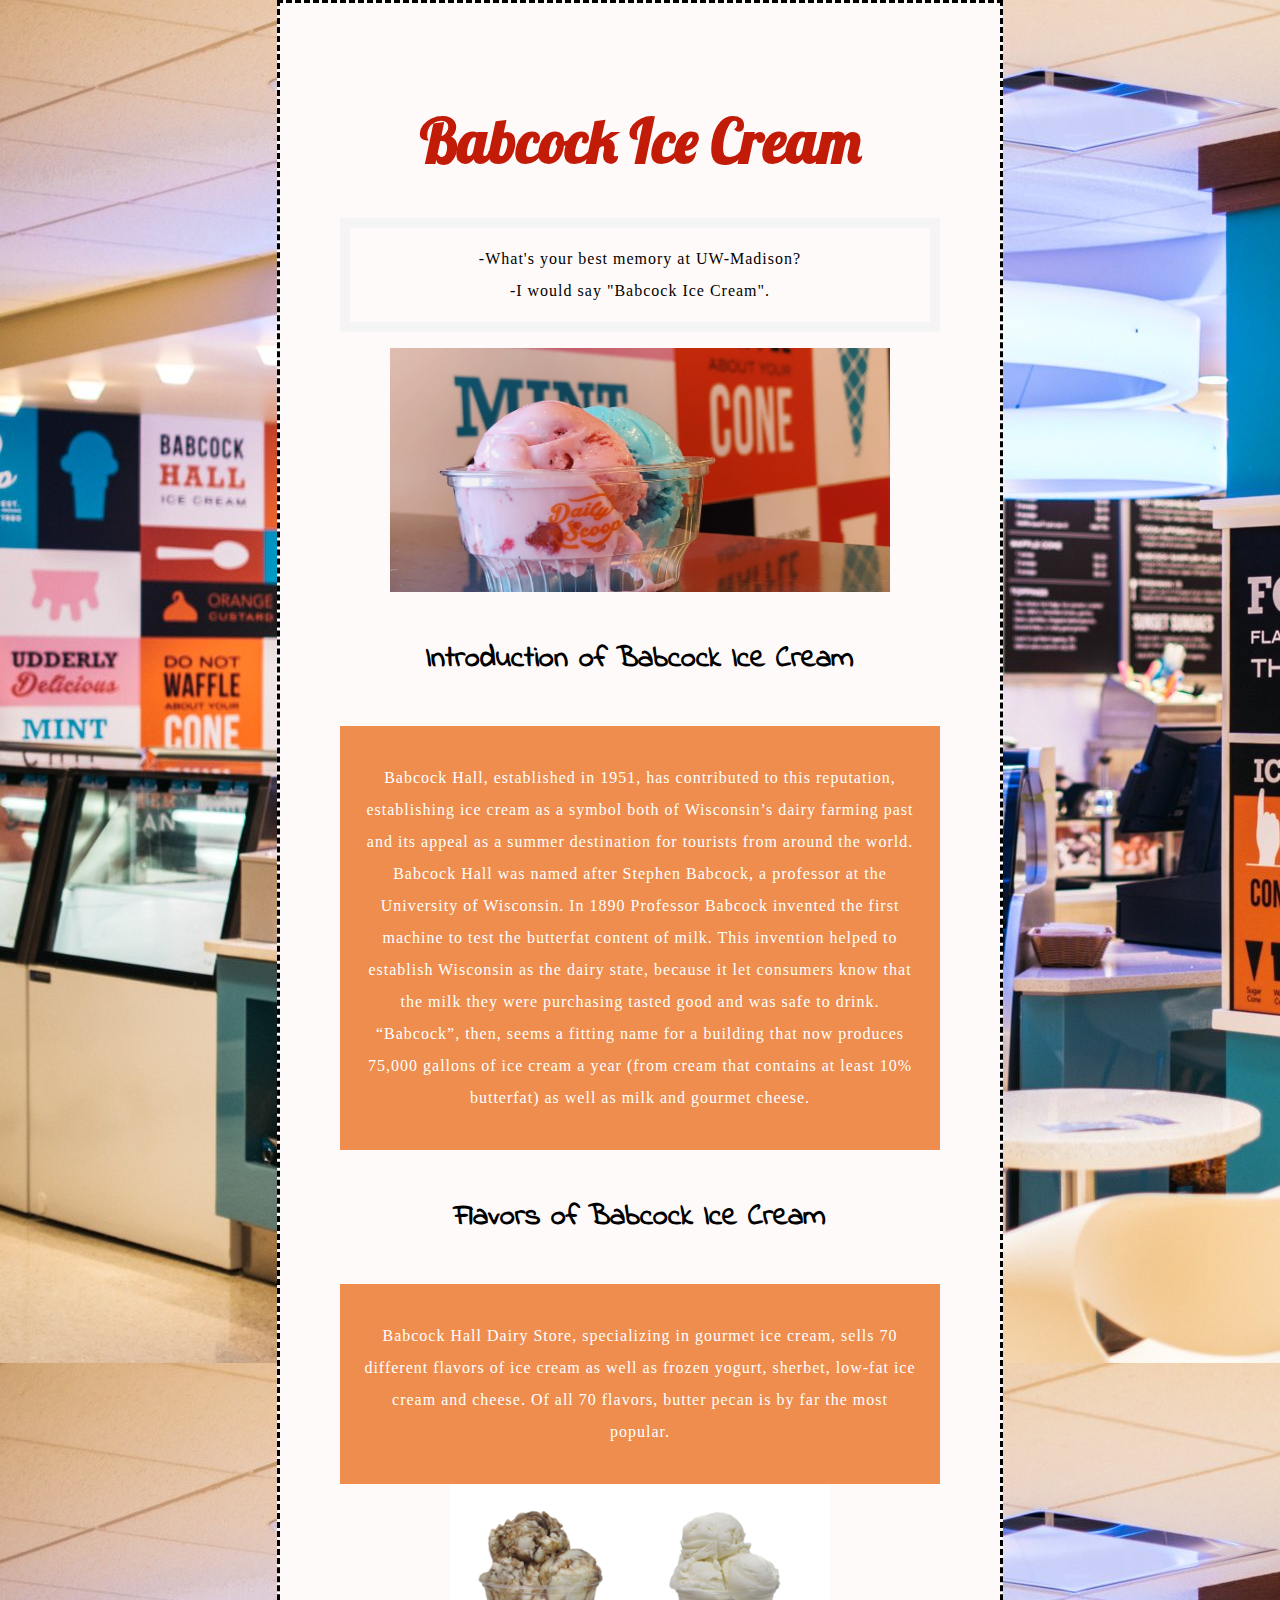
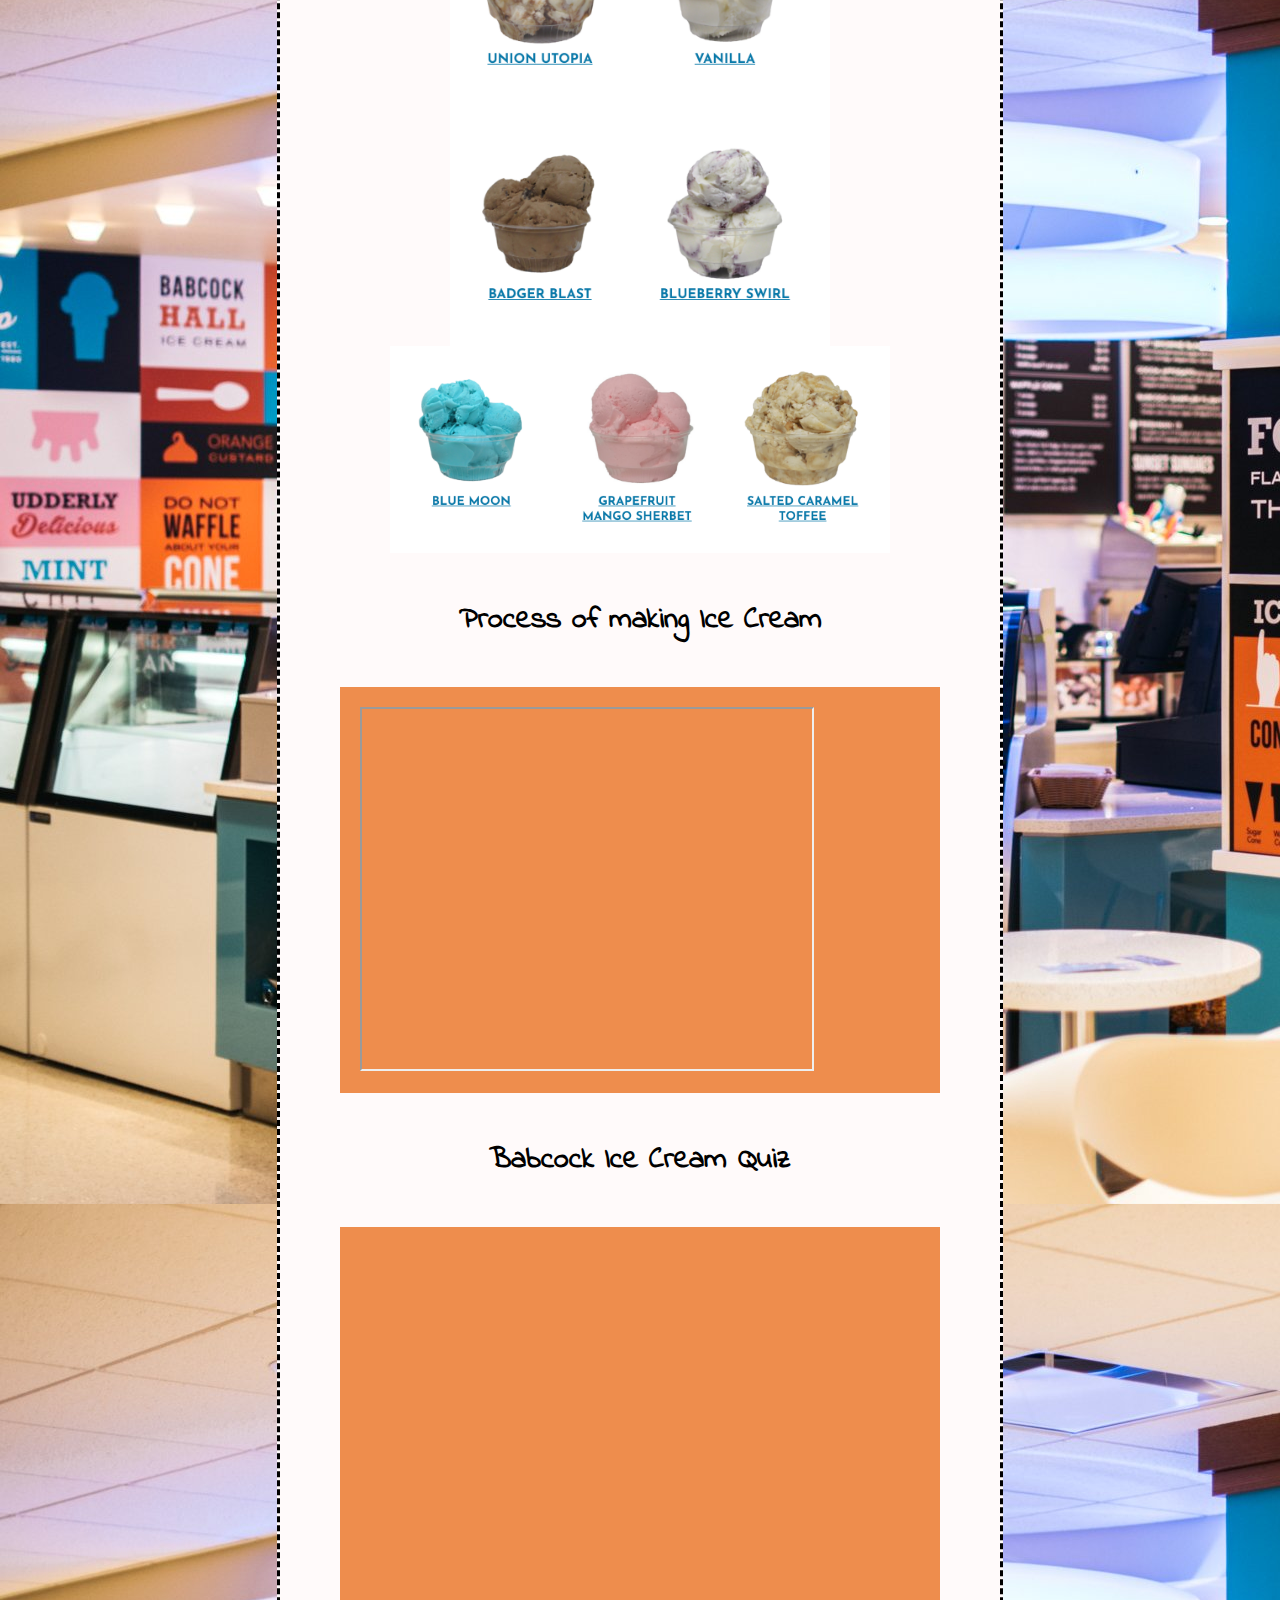
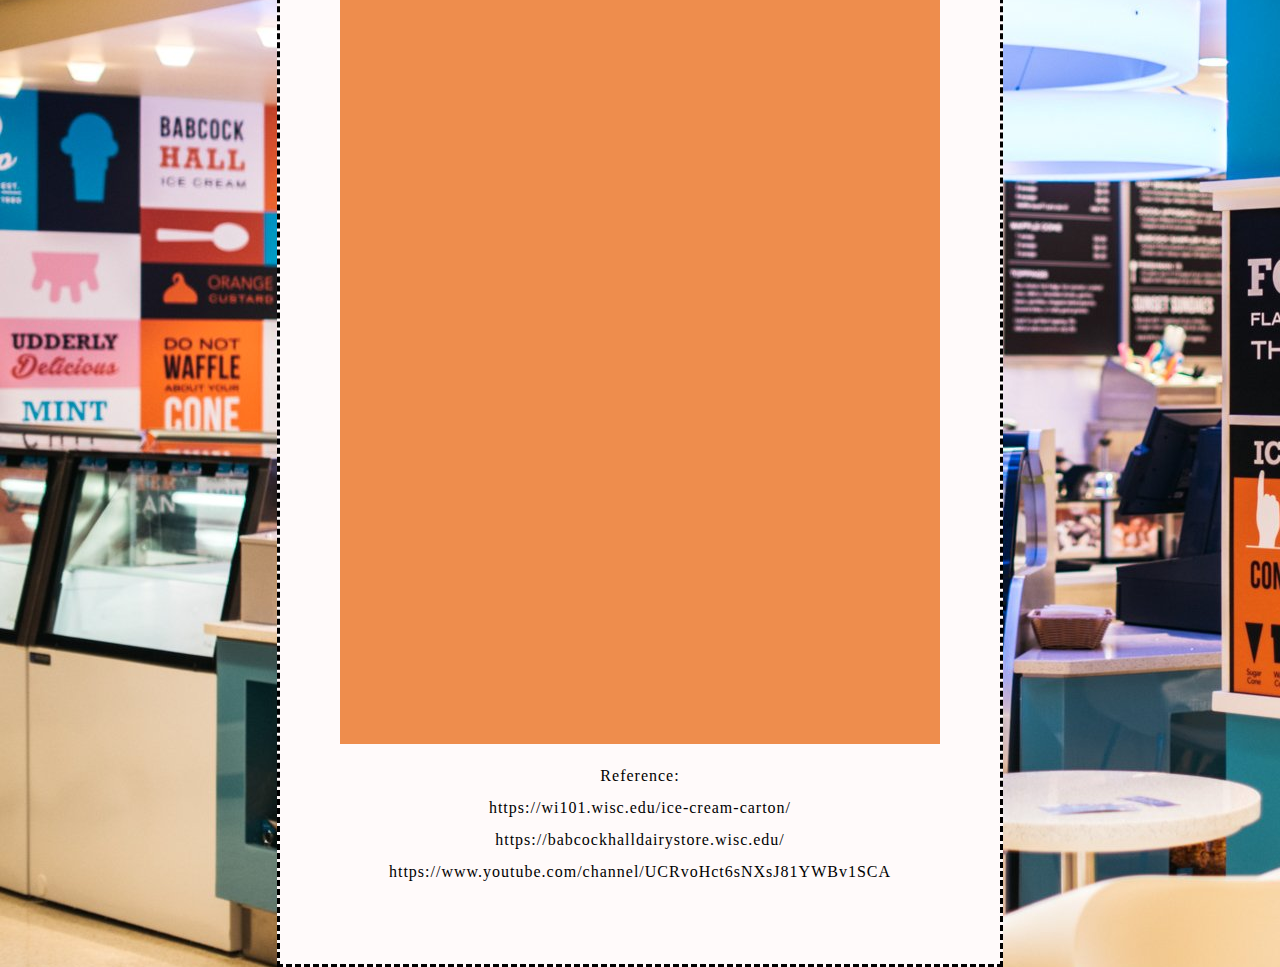
<file: index.html>
<!DOCTYPE html>
<html>
    <head>
        <meta charset="utf-8"/>
        <link rel="stylesheet" href="styles/babcock.css"> 
        <title>Learning Tool</title>
        <style> 
            #bordering { 
            border: 10px solid orange;
            padding: 15px;
            border-image: url("images/orange-border.jpg") 30 stretch;
            }
        </style>
    </head>
    <body>
        <h1>Babcock Ice Cream</h1>
       
        <div id = "title">
        <p id="bordering">-What's your best memory at UW-Madison?
            <br> -I would say "Babcock Ice Cream".</p>
        <img src="images/ice-cream.jpg" alt="Babcock orange custard chocolate chip ice creams" width="500" height="Auto" usemap="#workmap">
        <map name="workmap">
        </map>
        </div>
        
        <div id="intro">
        
        <h2>Introduction of Babcock Ice Cream</h2>
            <div class = "color-block">
        <p>
            Babcock Hall, established in 1951, has contributed to this reputation, establishing ice cream as a symbol both of Wisconsin’s dairy farming past and its appeal as a summer destination for tourists from around the world.
            Babcock Hall was named after Stephen Babcock, a professor at the University of Wisconsin. In 1890 Professor Babcock invented the first machine to test the butterfat content of milk. This invention helped to establish 
            Wisconsin as the dairy state, because it let consumers know that the milk they were purchasing tasted good and was safe to drink. “Babcock”, then, seems a fitting name for a building that now produces 75,000 gallons of 
            ice cream a year (from cream that contains at least 10% butterfat) as well as milk and gourmet cheese.
            
        </p>
        </div>
        </div>


        <div id="flavor">
        
            <h2>Flavors of Babcock Ice Cream</h2>
        <div class = "color-block">
            <p>Babcock Hall Dairy Store, specializing in gourmet ice cream, sells 70 different flavors of ice cream as well as frozen yogurt, sherbet, low-fat ice cream and cheese. Of all 70 flavors, butter pecan is by far the most popular.</p>
        </div>    
            <img src="images/flavor-1.png" alt="Babcock Union Utopia and Vanilla Ice Creams" width="380" height="Auto" postion= "left" usemap="#workmap"> 
            <img src="images/flavor-3.png" alt="Babcock Badger Blast and Blueberry Swirl Ice Creams" width="380" height="Auto" usemap="#workmap">
            <img src="images/flavor-2.png" alt="Babcock Blue Moon, Grapefruit Mango Sherbet, and Salted Caramel Toffee Ice Creams" width="500" height="Auto" position = "right" usemap="#workmap">
        </div>


        <div id= "video">
            <h2>Process of making Ice Cream</h2>
            <div class = "color-block">
            <iframe src = "https://www.youtube.com/embed/NPp5bU-dCtk" width="450" height="360" position=center></iframe>
            <!-- <p><a href="https://www.youtube.com/watch?v=k3U8F8F4WAA&feature=youtu.be&t=5" target="_blank">Making Ice Cream at Babcock Hall Dairy</a></p> -->
            </div>
        </div> 


        <div id= "quiz">
            <h2>Babcock Ice Cream Quiz</h2>
            <div class = "color-block">
                <iframe src="https://docs.google.com/forms/d/e/1FAIpQLSePCAKH83mAuNcSOlWDLUZFOtuF55vXekh8qm-2T69JjxJz7g/viewform?embedded=true" width="560" height="1075" frameborder="0" marginheight="0" marginwidth="0">Loading…</iframe>
            </div>
        </div> 


        <div id="reference">
        <p>Reference: 
            <br>https://wi101.wisc.edu/ice-cream-carton/
            <br>https://babcockhalldairystore.wisc.edu/
            <br>https://www.youtube.com/channel/UCRvoHct6sNXsJ81YWBv1SCA
        </p>
        </div>
    </body>
</html>
</file>
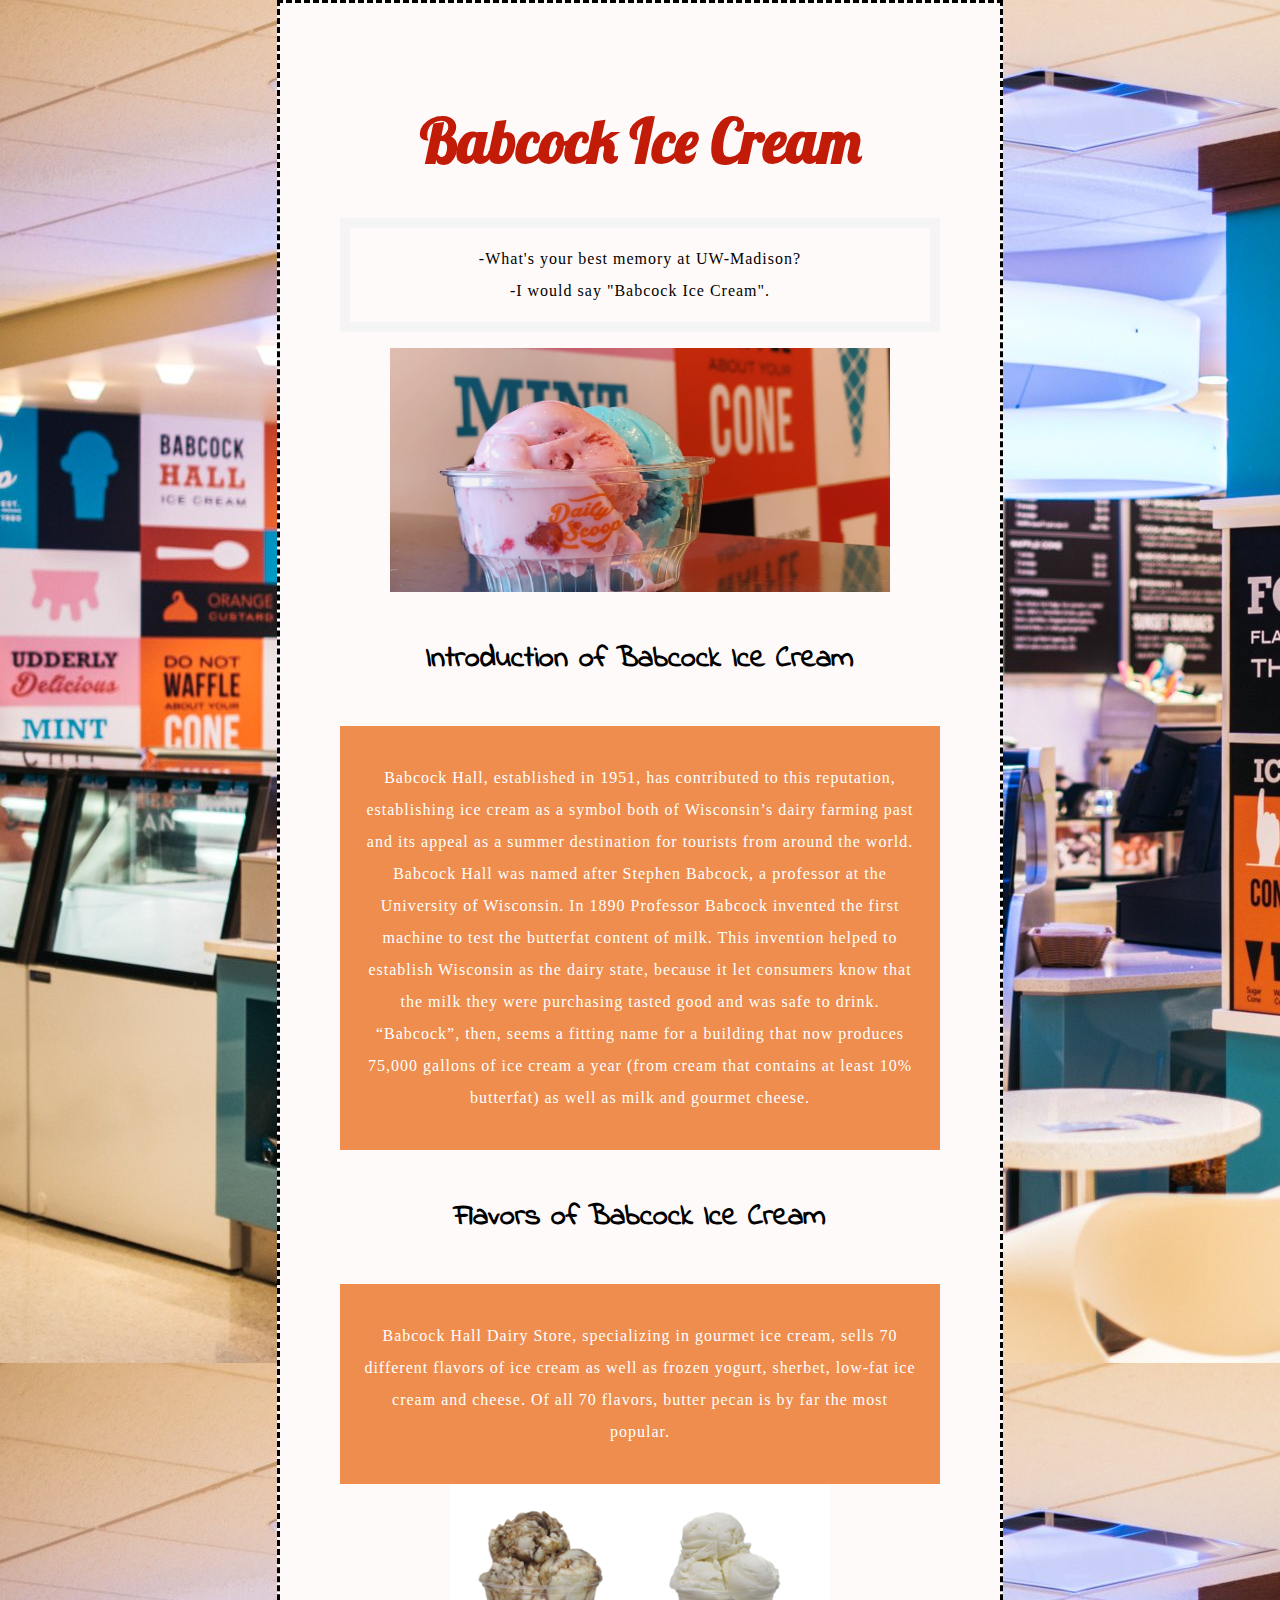
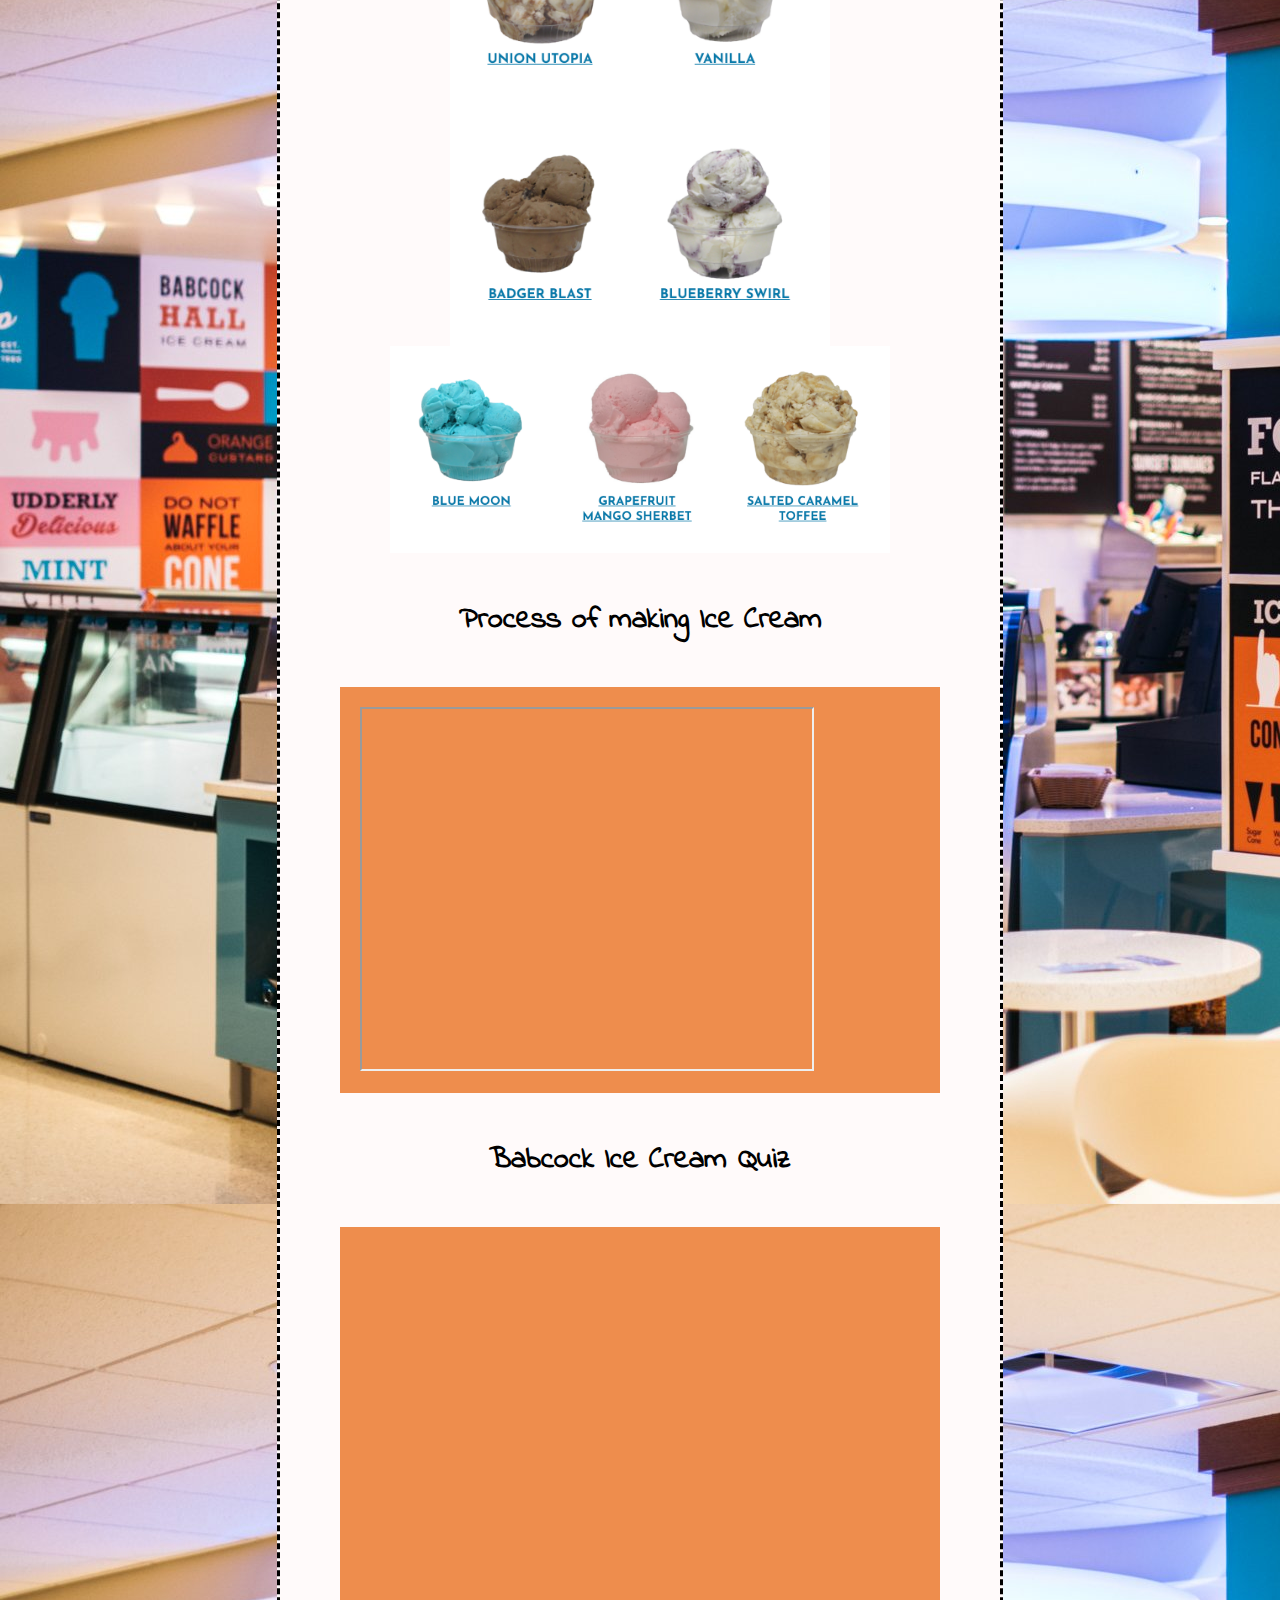
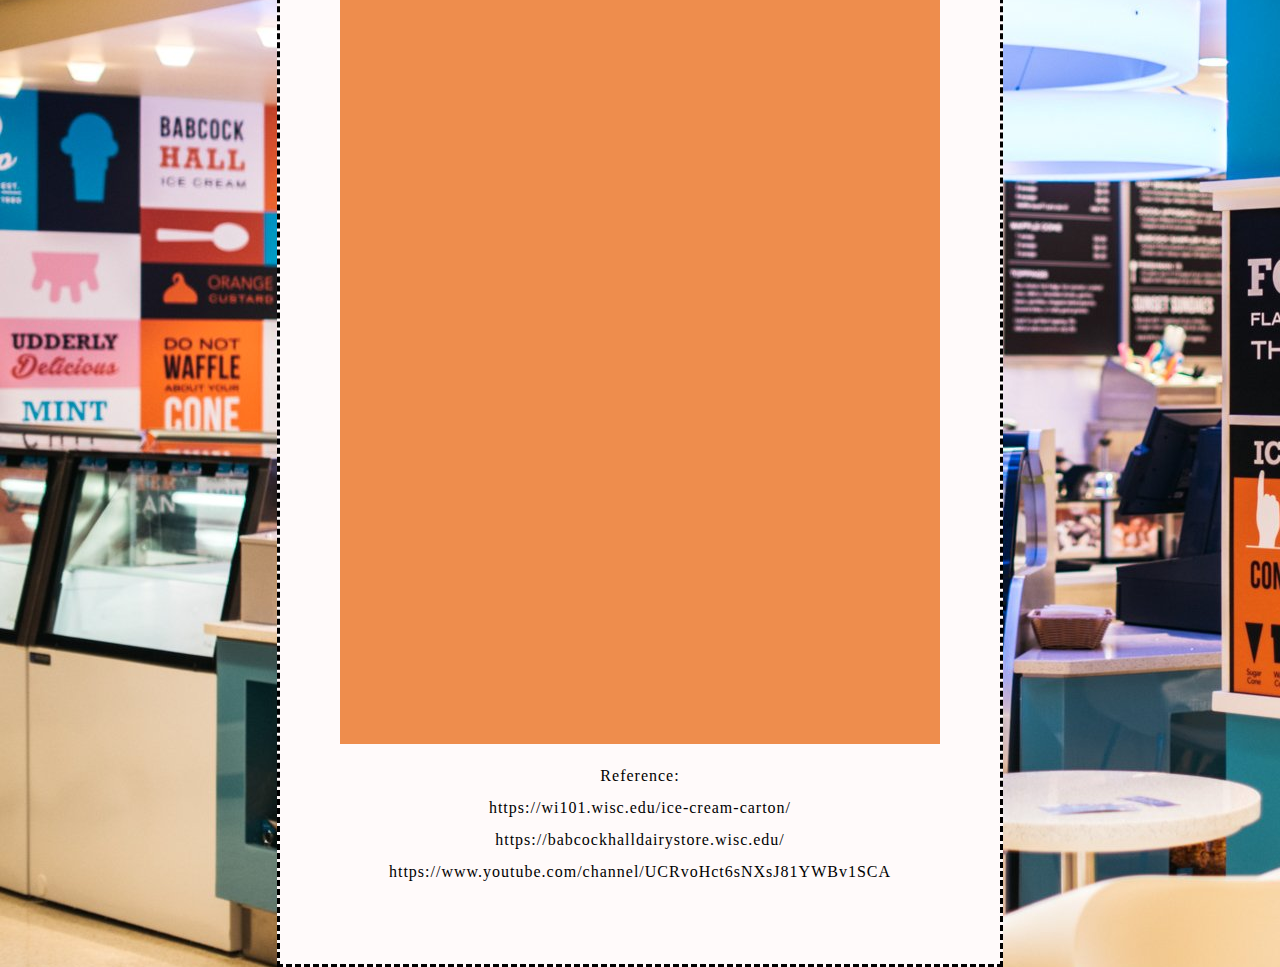
<file: text/babcock.html>
<!DOCTYPE html>
<html>
    <head>
        <meta charset="utf-8"/>
        <link rel="stylesheet" href="../styles/babcock.css"> 
        <title>Learning Tool</title>
        <style> 
            #bordering { 
            border: 10px solid orange;
            padding: 15px;
            border-image: url("../images/orange-border.jpg") 30 stretch;
            }
        </style>
    </head>
    <body>
        <h1>Babcock Ice Cream</h1>
       
        <div id = "title">
        <p id="bordering">-What's your best memory at UW-Madison?
            <br> -I would say "Babcock Ice Cream".</p>
        <img src="../images/ice-cream.jpg" alt="Babcock orange custard chocolate chip ice creams" width="500" height="Auto" usemap="#workmap">
        <map name="workmap">
        </map>
        </div>
        
        <div id="intro">
        
        <h2>Introduction of Babcock Ice Cream</h2>
            <div class = "color-block">
        <p>
            Babcock Hall, established in 1951, has contributed to this reputation, establishing ice cream as a symbol both of Wisconsin’s dairy farming past and its appeal as a summer destination for tourists from around the world.
            Babcock Hall was named after Stephen Babcock, a professor at the University of Wisconsin. In 1890 Professor Babcock invented the first machine to test the butterfat content of milk. This invention helped to establish 
            Wisconsin as the dairy state, because it let consumers know that the milk they were purchasing tasted good and was safe to drink. “Babcock”, then, seems a fitting name for a building that now produces 75,000 gallons of 
            ice cream a year (from cream that contains at least 10% butterfat) as well as milk and gourmet cheese.
            
        </p>
        </div>
        </div>


        <div id="flavor">
        
            <h2>Flavors of Babcock Ice Cream</h2>
        <div class = "color-block">
            <p>Babcock Hall Dairy Store, specializing in gourmet ice cream, sells 70 different flavors of ice cream as well as frozen yogurt, sherbet, low-fat ice cream and cheese. Of all 70 flavors, butter pecan is by far the most popular.</p>
        </div>    
            <img src="../images/flavor-1.png" alt="Babcock Union Utopia and Vanilla Ice Creams" width="380" height="Auto" postion= "left" usemap="#workmap"> 
            <img src="../images/flavor-3.png" alt="Babcock Badger Blast and Blueberry Swirl Ice Creams" width="380" height="Auto" usemap="#workmap">
            <img src="../images/flavor-2.png" alt="Babcock Blue Moon, Grapefruit Mango Sherbet, and Salted Caramel Toffee Ice Creams" width="500" height="Auto" position = "right" usemap="#workmap">
        </div>


        <div id= "video">
            <h2>Process of making Ice Cream</h2>
            <div class = "color-block">
            <iframe src = "https://www.youtube.com/embed/NPp5bU-dCtk" width="450" height="360" position=center></iframe>
            <!-- <p><a href="https://www.youtube.com/watch?v=k3U8F8F4WAA&feature=youtu.be&t=5" target="_blank">Making Ice Cream at Babcock Hall Dairy</a></p> -->
            </div>
        </div> 


        <div id= "quiz">
            <h2>Babcock Ice Cream Quiz</h2>
            <div class = "color-block">
                <iframe src="https://docs.google.com/forms/d/e/1FAIpQLSePCAKH83mAuNcSOlWDLUZFOtuF55vXekh8qm-2T69JjxJz7g/viewform?embedded=true" width="560" height="1075" frameborder="0" marginheight="0" marginwidth="0">Loading…</iframe>
            </div>
        </div> 


        <div id="reference">
        <p>Reference: 
            <br>https://wi101.wisc.edu/ice-cream-carton/
            <br>https://babcockhalldairystore.wisc.edu/
            <br>https://www.youtube.com/channel/UCRvoHct6sNXsJ81YWBv1SCA
        </p>
        </div>
    </body>
</html>
</file>
<file: styles/babcock.css>
html {
    font-size: 10px;
    font-family: 'Times New Roman', Times, serif;
    background-image:url("../images/background.jpg");
    background-position: left;
    background-repeat: inherit;

  }
  @font-face {
    font-family: "Lobster";
    src: url("../font/Lobster-Regular.ttf")
  }
  @font-face {
    font-family: "IndieFlower";
    src: url("../font/IndieFlower-Regular.ttf")
  }
  
  .color-block {
    background:rgb(238, 141, 77);
    width:560px;
    padding:20px 20px 20px 20px;
    position:center;
    color:#fff;
  }
  
  h1 {
    font-family: "Lobster", 'Times New Roman', Times, serif;
    font-size: 60px;
    text-align: center;
    color: #c21b07;
  }
  h2{
    font-family:"IndieFlower", 'Times New Roman', Times, serif;
    font-size: 30px;
    text-align: center;
    padding: 20px;
  }
  p{
    font-size: 16px;  
    line-height: 2;
    letter-spacing: 1px;
    text-align: center;
  }
  
  body {

    width: 600px;
    margin: 0 auto;
    background-color: #FFFAFA;
    padding: 60px 60px;
    border: 3px dashed black;
  }
  
  img {
    display: block;
    margin: 0 auto;
    position: center;
  }
</file>
